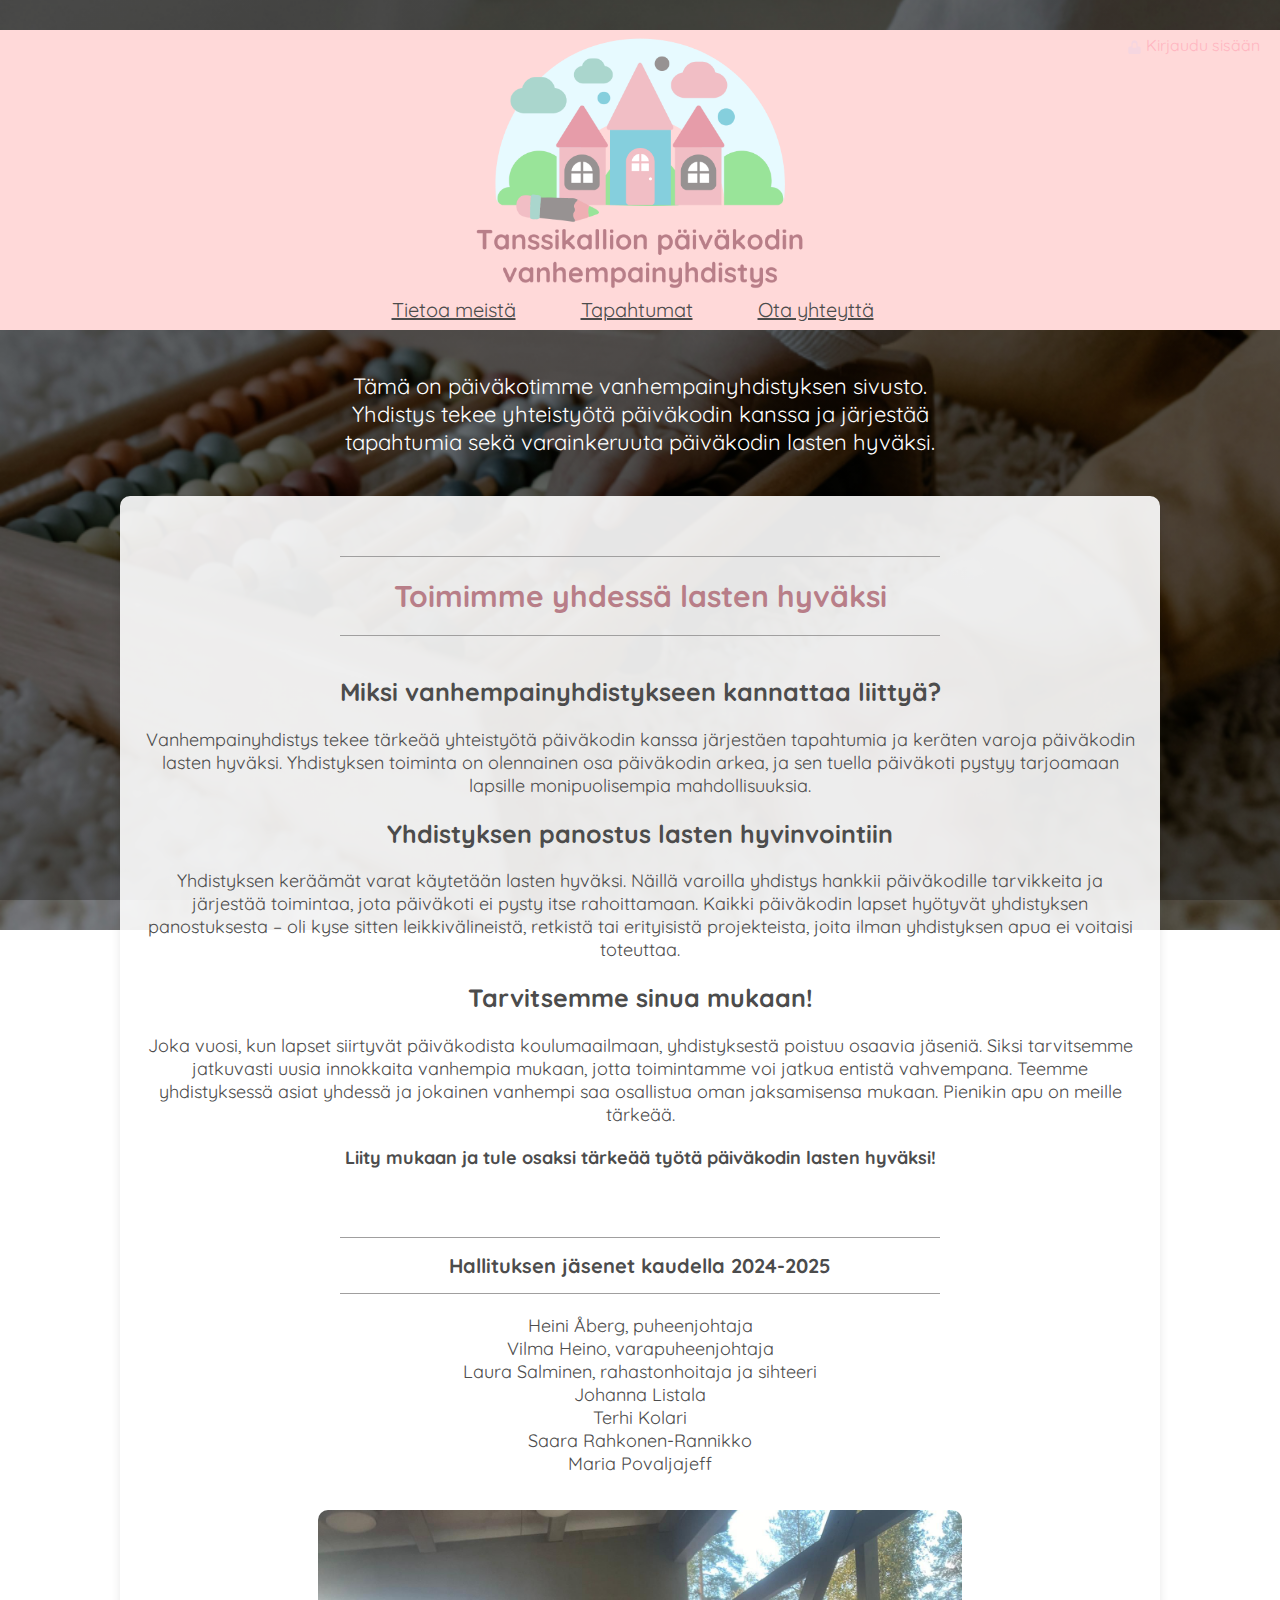
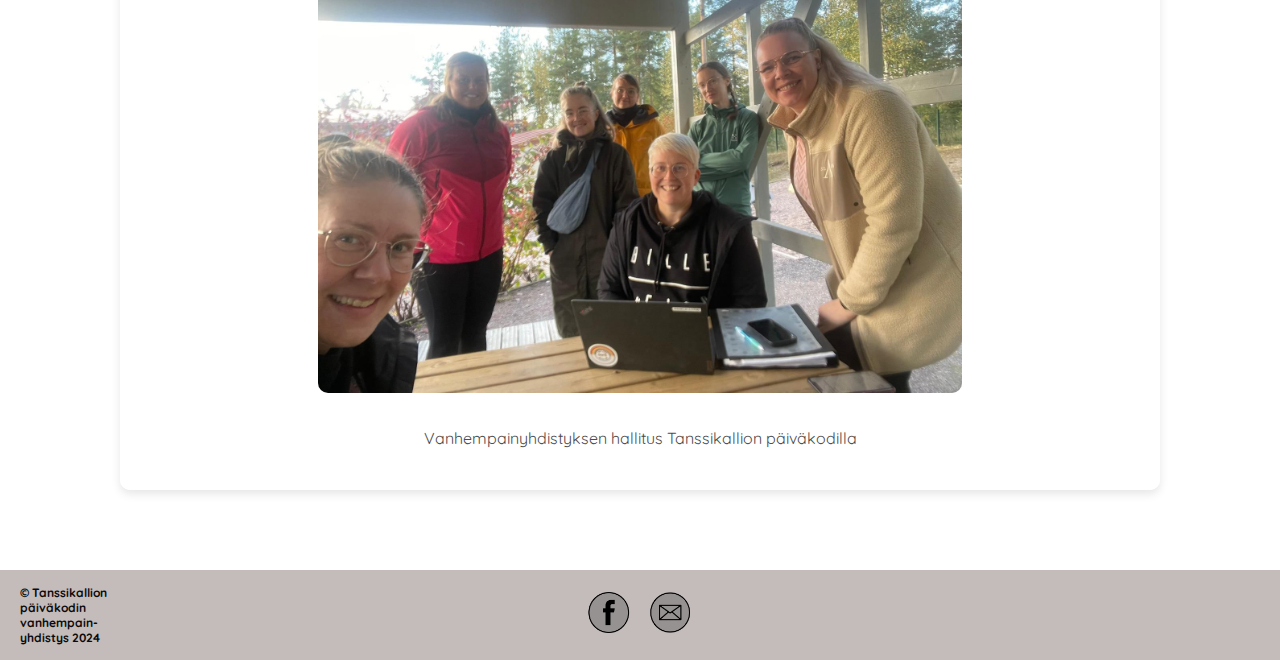
<file: index.html>
<!DOCTYPE html>
<html lang="fi">
<head>
<title>Tanssikallion päiväkodin vanhempainyhdistys - Etusivu</title>
<meta charset="UTF-8">
<meta name="viewport" content="width=device-width, initial-scale=1.0">
    <link rel="stylesheet" href="login-button.css">
    <link rel="stylesheet" href="Header.css">
    <link rel="stylesheet" href="hamburger-menu.css">
    <link rel="stylesheet" href="navigation.css">
    <link rel="stylesheet" href="index.css">
    <link rel="stylesheet" href="footer.css">
    <link href="https://fonts.googleapis.com/css2?family=Quicksand:wght@400;500;700&display=swap" rel="stylesheet">
</head>
<body>
    <header>
        <div class="header-container">
            <img src="Yhdistyksen_logo.png" alt="Logo" class="header-logo">

        <!-- Hampurilaisvalikon kuvake -->
        <div class="ham-menu">
            <span></span>
            <span></span>
            <span></span>
        </div>

                <nav class="navbar">
                <div class="nav-links">
                    <a href="index.html">Tietoa meistä</a>
                    <a href="Tapahtumat.html">Tapahtumat</a>
                    <a href="Yhteystiedot.html">Ota yhteyttä</a>
                </div>
            </nav>

            <div class="off-screen-menu"> <!-- Off-screen hampurilaisvalikko -->
                <span class="close-menu">X</span>
                <ul>
                    <li><a href="index.html">Tietoa meistä</a></li>
                    <li><a href="Tapahtumat.html">Tapahtumat</a></li>
                    <li><a href="Yhteystiedot.html">Yhteystiedot</a></li>
                    <li><a href="https://drive.google.com/drive/my-drive">Kirjaudu sisään</a></li>
                </ul>
            </div>
        </div>
    </header>
    <div class="login">
        <a href="https://drive.google.com/drive/my-drive" class="header__button">
            <span class="header__button-icon">
                <!-- Lukon SVG-kuvake tässä -->
                <svg xmlns="http://www.w3.org/2000/svg" width="24" height="24" viewBox="0 0 24 24">
                    <path d="M12 2C9.243 2 7 4.243 7 7v5H5c-1.654 0-3 1.346-3 3v6c0 1.654 1.346 3 3 3h14c1.654 0 3-1.346 3-3v-6c0-1.654-1.346-3-3-3h-2V7c0-2.757-2.243-5-5-5zm3 12h-6v-5c0-1.654 1.346-3 3-3s3 1.346 3 3v5z"/>
                </svg>
            </span>
            Kirjaudu sisään
        </a>
    </div>
    <script>
        const hamMenu = document.querySelector('.ham-menu');
        const offScreenMenu = document.querySelector('.off-screen-menu');
        const closeMenu = document.querySelector('.close-menu');

        // Hampurilaisvalikon avaaminen
        hamMenu.addEventListener('click', () => {
            hamMenu.classList.toggle('active');
            offScreenMenu.classList.toggle('active'); // Näytä/piilota valikko klikatessa
        });

        // Hampurilaisvalikon sulkeminen
        closeMenu.addEventListener('click', () => {
            offScreenMenu.classList.remove('active'); // Piilota valikko
            hamMenu.classList.remove('active'); // Palauta hampurilaiskuvake
        });
    </script>
 <main>
     <p>Tämä on päiväkotimme vanhempainyhdistyksen sivusto.<br>Yhdistys tekee yhteistyötä päiväkodin kanssa ja järjestää<br>tapahtumia sekä varainkeruuta päiväkodin lasten hyväksi.</p>
     <div class="content-box">
         <h1>Toimimme yhdessä lasten hyväksi</h1>
         <h2>Miksi vanhempainyhdistykseen kannattaa liittyä?</h2>
         <p>Vanhempainyhdistys tekee tärkeää yhteistyötä päiväkodin kanssa järjestäen tapahtumia ja keräten varoja päiväkodin lasten hyväksi. Yhdistyksen toiminta on olennainen osa päiväkodin arkea, ja sen tuella päiväkoti pystyy tarjoamaan lapsille monipuolisempia mahdollisuuksia.</p>
         <h2>Yhdistyksen panostus lasten hyvinvointiin</h2>
         <p>Yhdistyksen keräämät varat käytetään lasten hyväksi. Näillä varoilla yhdistys hankkii päiväkodille tarvikkeita ja järjestää toimintaa, jota päiväkoti ei pysty itse rahoittamaan. Kaikki päiväkodin lapset hyötyvät yhdistyksen panostuksesta – oli kyse sitten leikkivälineistä, retkistä tai erityisistä projekteista, joita ilman yhdistyksen apua ei voitaisi toteuttaa.</p>
         <h2>Tarvitsemme sinua mukaan!</h2>
         <p>Joka vuosi, kun lapset siirtyvät päiväkodista koulumaailmaan, yhdistyksestä poistuu osaavia jäseniä. Siksi tarvitsemme jatkuvasti uusia innokkaita vanhempia mukaan, jotta toimintamme voi jatkua entistä vahvempana. Teemme yhdistyksessä asiat yhdessä ja jokainen vanhempi saa osallistua oman jaksamisensa mukaan. Pienikin apu on meille tärkeää.</p>
         <p><strong>Liity mukaan ja tule osaksi tärkeää työtä päiväkodin lasten hyväksi!</strong></p><br>
         <h3>Hallituksen jäsenet kaudella 2024-2025</h3>
         <p>Heini Åberg, puheenjohtaja<br>
             Vilma Heino, varapuheenjohtaja<br>
             Laura Salminen, rahastonhoitaja ja sihteeri<br>
             Johanna Listala<br>
             Terhi Kolari<br>
             Saara Rahkonen-Rannikko<br>
             Maria Povaljajeff</p>
         <figure class="figure-container">
             <img src="Kuva_hallituksesta_2024.jpg" alt="Vanhempainyhdistyksen hallitus" class="content-image">
             <figcaption class="figure-caption">Vanhempainyhdistyksen hallitus Tanssikallion päiväkodilla</figcaption>
         </figure>
     </div>
 </main>
    <footer>
    <div class="footer-left">
        <p>© Tanssikallion<br>päiväkodin<br>vanhempain-<br>yhdistys 2024</p>
    </div>
    <div class="footer-center">
        <a href="https://www.facebook.com/groups/2321399954622910/" target="_blank">
            <img src="Facebook.png" alt="Facebook" class="social-icon">
        </a>
        <a href="mailto:pktanssis@gmail.com">
            <img src="Email.png" alt="Email" class="social-icon">
        </a>
    </div>
</footer>
</body>
</html>
</file>
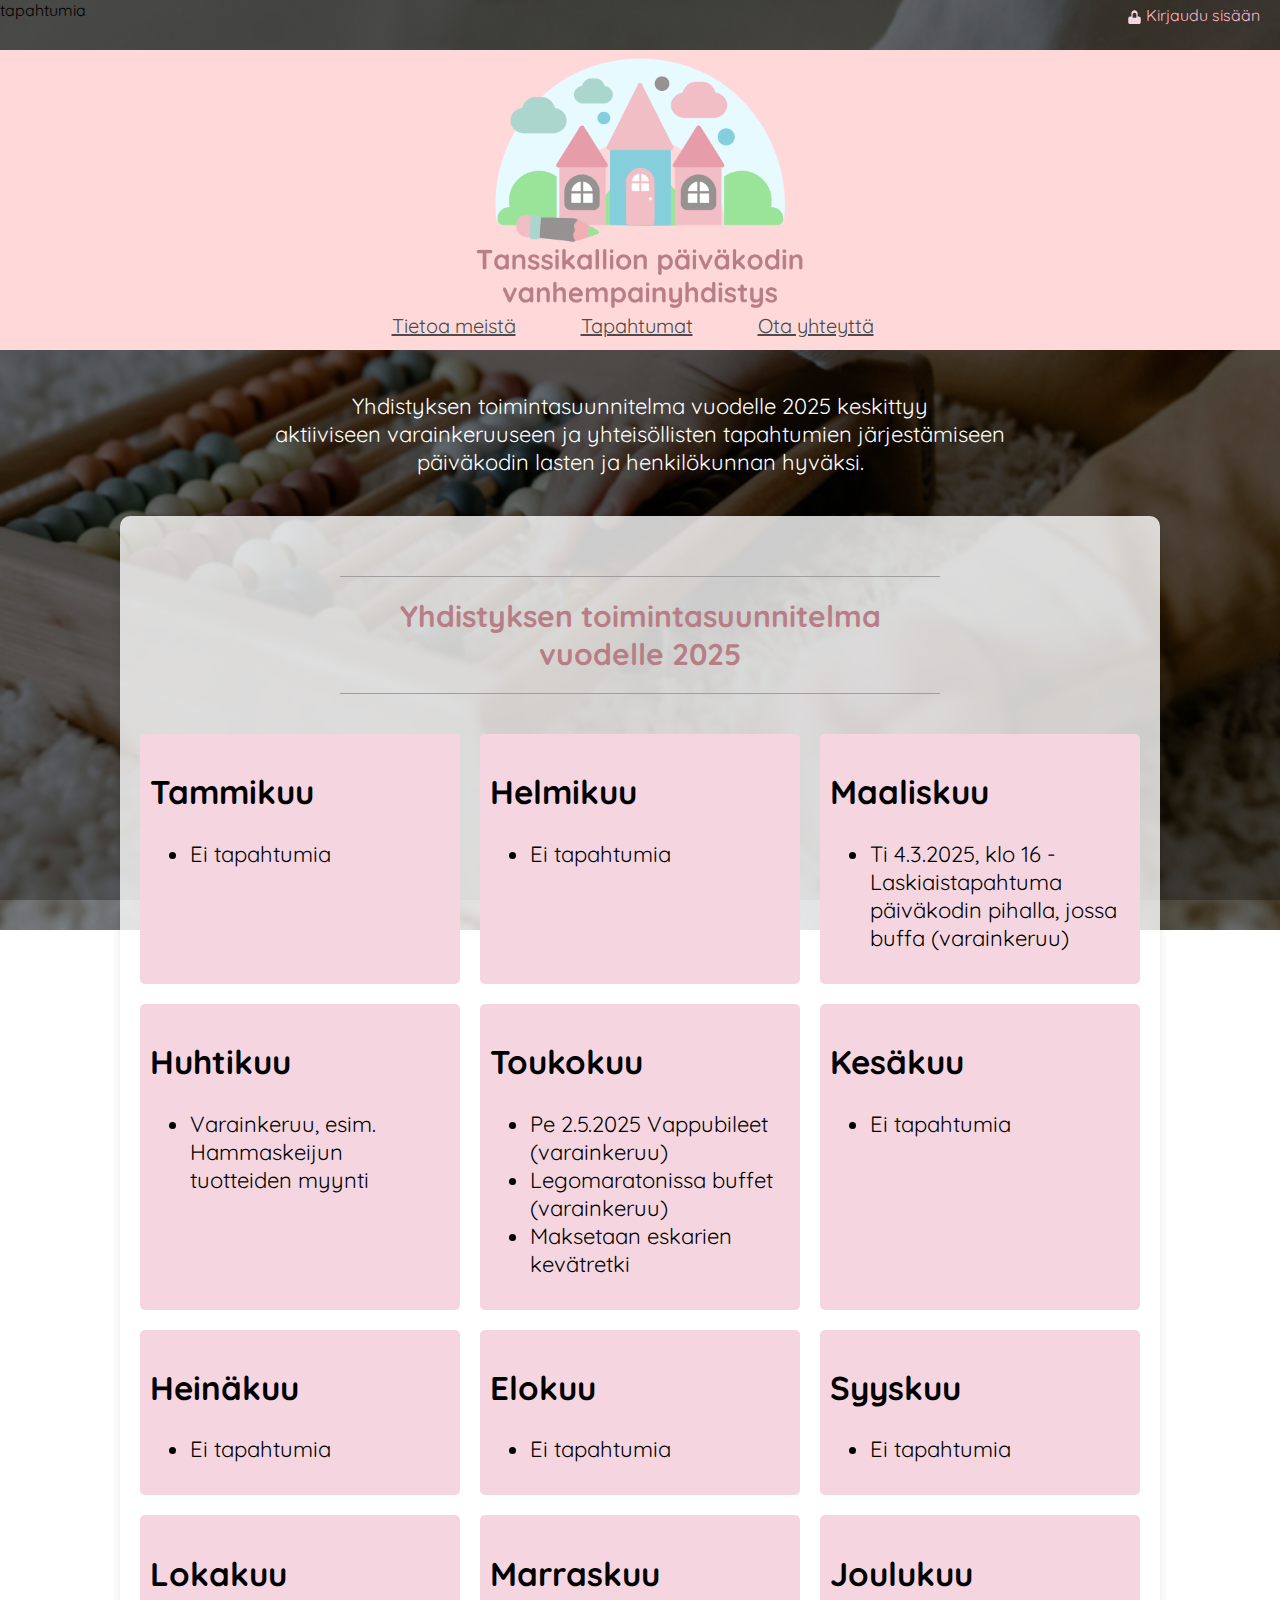
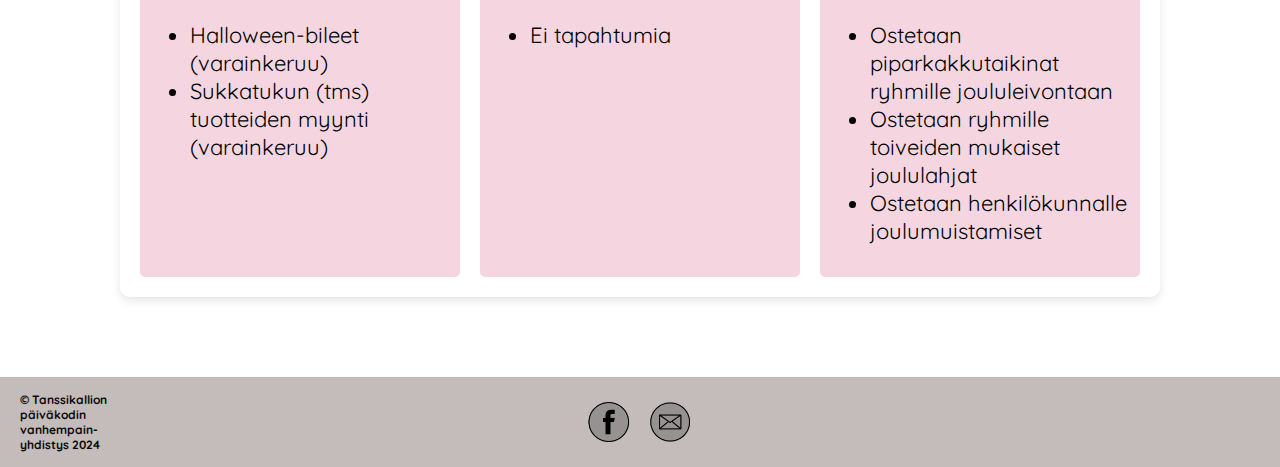
<file: Tapahtumat.html>
tapahtumia<!DOCTYPE html>
<html lang="fi">
<head>
<title>Tanssikallion päiväkodin vanhempainyhdistys - Tapahtumat</title>
<meta charset="UTF-8">
<meta name="viewport" content="width=device-width, initial-scale=1.0">
    <link rel="stylesheet" href="login-button.css">
    <link rel="stylesheet" href="Header.css">
    <link rel="stylesheet" href="hamburger-menu.css">
    <link rel="stylesheet" href="navigation.css">
    <link rel="stylesheet" href="Tapahtumat.css">
    <link rel="stylesheet" href="footer.css">
    <link href="https://fonts.googleapis.com/css2?family=Quicksand:wght@400;500;700&display=swap" rel="stylesheet">
</head>
<body>
    <header>
        <div class="header-container">
            <img src="Yhdistyksen_logo.png" alt="Logo" class="header-logo">

        <!-- Hampurilaisvalikon kuvake -->
        <div class="ham-menu">
            <span></span>
            <span></span>
            <span></span>
        </div>

                <nav class="navbar">
                <div class="nav-links">
                    <a href="index.html">Tietoa meistä</a>
                    <a href="Tapahtumat.html">Tapahtumat</a>
                    <a href="Yhteystiedot.html">Ota yhteyttä</a>
                </div>
            </nav>

            <div class="off-screen-menu"> <!-- Off-screen hampurilaisvalikko -->
                <span class="close-menu">X</span>
                <ul>
                    <li><a href="index.html">Tietoa meistä</a></li>
                    <li><a href="Tapahtumat.html">Tapahtumat</a></li>
                    <li><a href="Yhteystiedot.html">Ota yhteyttä</a></li>
                    <li><a href="https://drive.google.com/drive/my-drive">Kirjaudu sisään</a></li>
                </ul>
            </div>
        </div>
    </header>
    <div class="login">
        <a href="https://drive.google.com/drive/my-drive" class="header__button">
            <span class="header__button-icon">
                <!-- Lukon SVG-kuvake tässä -->
                <svg xmlns="http://www.w3.org/2000/svg" width="24" height="24" viewBox="0 0 24 24">
                    <path d="M12 2C9.243 2 7 4.243 7 7v5H5c-1.654 0-3 1.346-3 3v6c0 1.654 1.346 3 3 3h14c1.654 0 3-1.346 3-3v-6c0-1.654-1.346-3-3-3h-2V7c0-2.757-2.243-5-5-5zm3 12h-6v-5c0-1.654 1.346-3 3-3s3 1.346 3 3v5z"/>
                </svg>
            </span>
            Kirjaudu sisään
        </a>
    </div>    
    <script>
        const hamMenu = document.querySelector('.ham-menu');
        const offScreenMenu = document.querySelector('.off-screen-menu');
        const closeMenu = document.querySelector('.close-menu');

        // Hampurilaisvalikon avaaminen
        hamMenu.addEventListener('click', () => {
            hamMenu.classList.toggle('active');
            offScreenMenu.classList.toggle('active'); // Näytä/piilota valikko klikatessa
        });

        // Hampurilaisvalikon sulkeminen
        closeMenu.addEventListener('click', () => {
            offScreenMenu.classList.remove('active'); // Piilota valikko
            hamMenu.classList.remove('active'); // Palauta hampurilaiskuvake
        });
    </script>
    
    <main>
        <p>Yhdistyksen toimintasuunnitelma vuodelle 2025 keskittyy<br>aktiiviseen varainkeruuseen ja yhteisöllisten tapahtumien järjestämiseen<br>päiväkodin lasten ja henkilökunnan hyväksi. </p>
        
    <div class="content-box">
    <h1>Yhdistyksen toimintasuunnitelma vuodelle 2025</h1>
<div class="month-plan">
            <div class="month">
                <h2>Tammikuu</h2>
                <ul>
                    <li>Ei tapahtumia</li>
                </ul>
            </div>

            <div class="month">
                <h2>Helmikuu</h2>
                <ul>
                    <li>Ei tapahtumia</li>
                </ul>
            </div>

            <div class="month">
                <h2>Maaliskuu</h2>
                <ul>
                    <li>Ti 4.3.2025, klo 16 - Laskiaistapahtuma päiväkodin pihalla, jossa buffa (varainkeruu)</li>
                </ul>
            </div>

            <div class="month">
                <h2>Huhtikuu</h2>
                <ul>
                    <li>Varainkeruu, esim. Hammaskeijun tuotteiden myynti</li>
                </ul>
            </div>

        <div class="month">
                <h2>Toukokuu</h2>
                <ul>
                    <li>Pe 2.5.2025 Vappubileet (varainkeruu)</li>
                    <li>Legomaratonissa buffet (varainkeruu)</li>
                    <li>Maksetaan eskarien kevätretki</li>
                </ul>
            </div>

            <div class="month">
                <h2>Kesäkuu</h2>
                <ul>
                    <li>Ei tapahtumia</li>
                </ul>
            </div>

            <div class="month">
                <h2>Heinäkuu</h2>
                <ul>
                    <li>Ei tapahtumia</li>
                </ul>
            </div>

            <div class="month">
                <h2>Elokuu</h2>
                <ul>
                    <li>Ei tapahtumia</li>
                </ul>
            </div>

            <div class="month">
                <h2>Syyskuu</h2>
                <ul>
                    <li>Ei tapahtumia</li>
                </ul>
            </div>

            <div class="month">
                <h2>Lokakuu</h2>
                <ul>
                    <li>Halloween-bileet (varainkeruu)</li>
                    <li>Sukkatukun (tms) tuotteiden myynti (varainkeruu)</li>
                </ul>
            </div>

            <div class="month">
                <h2>Marraskuu</h2>
                <ul>
                    <li>Ei tapahtumia</li>
                </ul>
            </div>

            <div class="month">
                <h2>Joulukuu</h2>
                <ul>
                    <li>Ostetaan piparkakkutaikinat ryhmille joululeivontaan</li>
                    <li>Ostetaan ryhmille toiveiden mukaiset joululahjat</li>
                    <li>Ostetaan henkilökunnalle joulumuistamiset</li>
                </ul>
            </div>
        </div>
    </div>
</main>
<footer>
    <div class="footer-left">
        <p>© Tanssikallion<br>päiväkodin<br>vanhempain-<br>yhdistys 2024</p>
    </div>
    <div class="footer-center">
        <a href="https://www.facebook.com/groups/2321399954622910/" target="_blank">
            <img src="Facebook.png" alt="Facebook" class="social-icon">
        </a>
        <a href="mailto:pktanssis@gmail.com">
            <img src="Email.png" alt="Email" class="social-icon">
        </a>
    </div>
</footer>
</body>
</html>
</file>
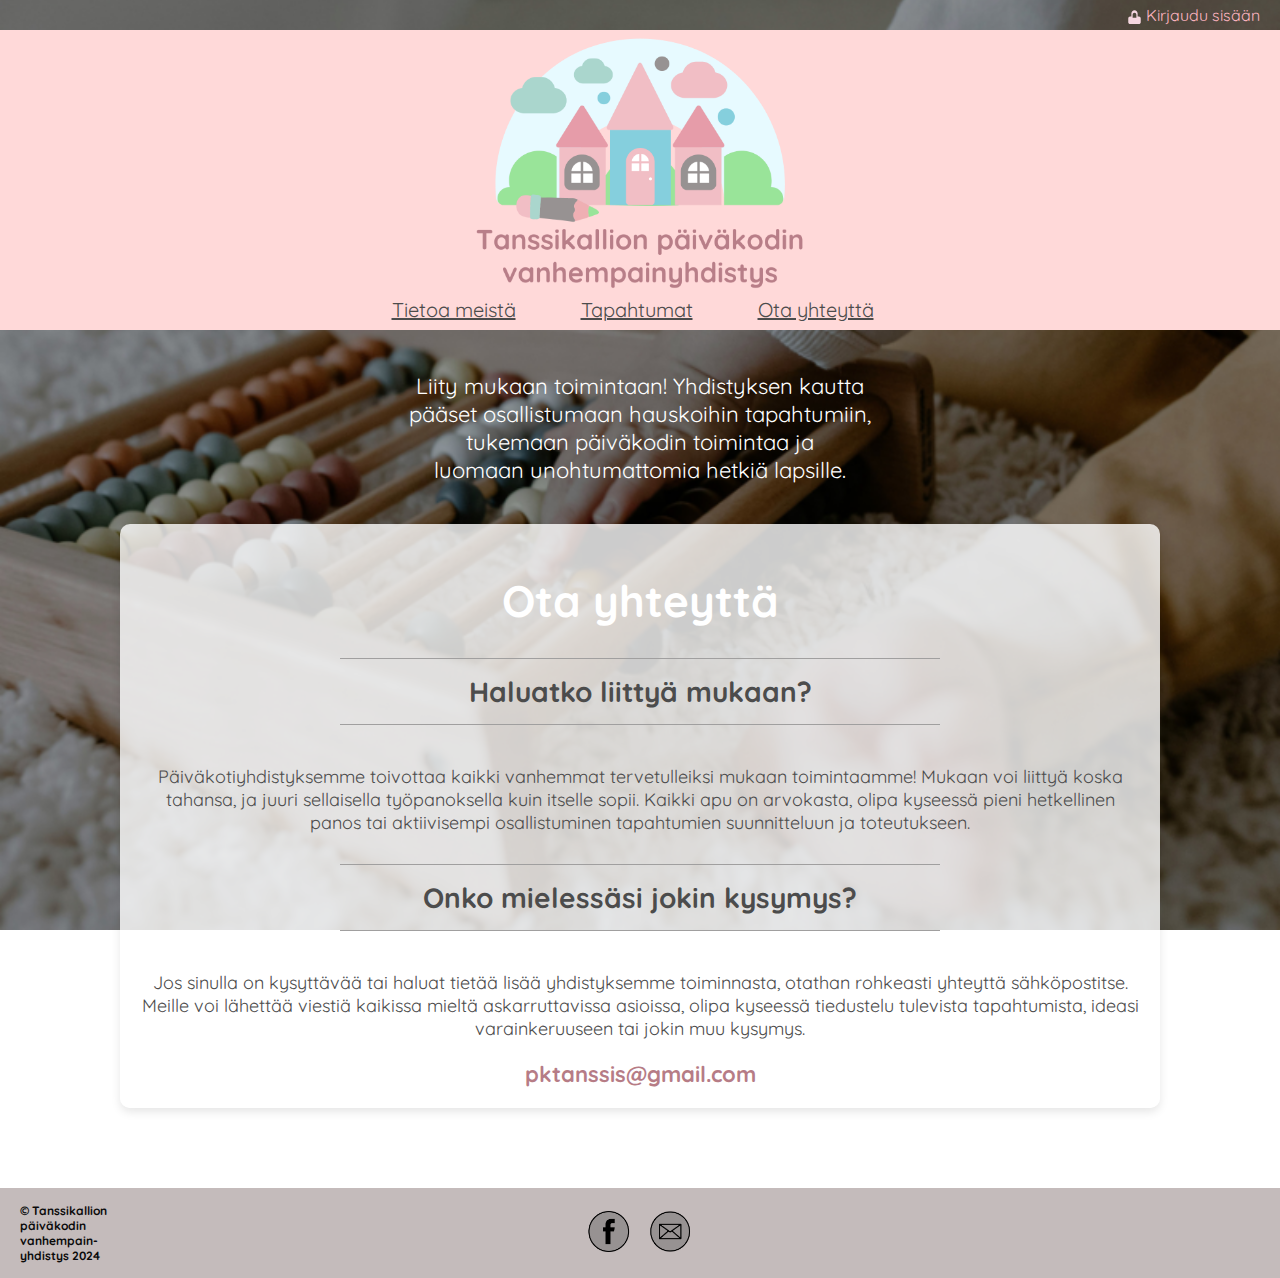
<file: Yhteystiedot.html>
<!DOCTYPE html>
<html lang="fi">
<head>
<title>Tanssikallion päiväkodin vanhempainyhdistys - Ota yhteyttä</title>
<meta charset="UTF-8">
<meta name="viewport" content="width=device-width, initial-scale=1.0">
    <link rel="stylesheet" href="login-button.css">
    <link rel="stylesheet" href="Header.css">
    <link rel="stylesheet" href="hamburger-menu.css">
    <link rel="stylesheet" href="navigation.css">
    <link rel="stylesheet" href="Yhteystiedot.css">
    <link rel="stylesheet" href="footer.css">
    <link href="https://fonts.googleapis.com/css2?family=Quicksand:wght@400;500;700&display=swap" rel="stylesheet">
</head>
<body>
    <header>
        <div class="header-container">
            <img src="Yhdistyksen_logo.png" alt="Logo" class="header-logo">

        <!-- Hampurilaisvalikon kuvake -->
        <div class="ham-menu">
            <span></span>
            <span></span>
            <span></span>
        </div>

                <nav class="navbar">
                <div class="nav-links">
                    <a href="index.html">Tietoa meistä</a>
                    <a href="Tapahtumat.html">Tapahtumat</a>
                    <a href="Yhteystiedot.html">Ota yhteyttä</a>
                </div>
            </nav>

            <div class="off-screen-menu"> <!-- Off-screen hampurilaisvalikko -->
                <span class="close-menu">X</span>
                <ul>
                    <li><a href="index.html">Tietoa meistä</a></li>
                    <li><a href="Tapahtumat.html">Tapahtumat</a></li>
                    <li><a href="Yhteystiedot.html">Ota yhteyttä</a></li>
                    <li><a href="https://drive.google.com/drive/my-drive">Kirjaudu sisään</a></li>
                </ul>
            </div>
        </div>
    </header>
    <div class="login">
        <a href="https://drive.google.com/drive/my-drive" class="header__button">
            <span class="header__button-icon">
                <!-- Lukon SVG-kuvake tässä -->
                <svg xmlns="http://www.w3.org/2000/svg" width="24" height="24" viewBox="0 0 24 24">
                    <path d="M12 2C9.243 2 7 4.243 7 7v5H5c-1.654 0-3 1.346-3 3v6c0 1.654 1.346 3 3 3h14c1.654 0 3-1.346 3-3v-6c0-1.654-1.346-3-3-3h-2V7c0-2.757-2.243-5-5-5zm3 12h-6v-5c0-1.654 1.346-3 3-3s3 1.346 3 3v5z"/>
                </svg>
            </span>
            Kirjaudu sisään
        </a>
    </div> 
    <script>
        const hamMenu = document.querySelector('.ham-menu');
        const offScreenMenu = document.querySelector('.off-screen-menu');
        const closeMenu = document.querySelector('.close-menu');

        // Hampurilaisvalikon avaaminen
        hamMenu.addEventListener('click', () => {
            hamMenu.classList.toggle('active');
            offScreenMenu.classList.toggle('active'); // Näytä/piilota valikko klikatessa
        });

        // Hampurilaisvalikon sulkeminen
        closeMenu.addEventListener('click', () => {
            offScreenMenu.classList.remove('active'); // Piilota valikko
            hamMenu.classList.remove('active'); // Palauta hampurilaiskuvake
        });
    </script>
    <main>
        <p>Liity mukaan toimintaan! Yhdistyksen kautta<br>pääset osallistumaan hauskoihin tapahtumiin,<br>tukemaan päiväkodin toimintaa ja<br>luomaan unohtumattomia hetkiä lapsille.</p>
    <div class="content-box">
        <h1>Ota yhteyttä</h1>
            <h2>Haluatko liittyä mukaan?</h2>
            <p>Päiväkotiyhdistyksemme toivottaa kaikki vanhemmat tervetulleiksi mukaan toimintaamme! Mukaan voi liittyä koska tahansa, ja juuri sellaisella työpanoksella kuin itselle sopii. Kaikki apu on arvokasta, olipa kyseessä pieni hetkellinen panos tai aktiivisempi osallistuminen tapahtumien suunnitteluun ja toteutukseen.</p>
            <h2>Onko mielessäsi jokin kysymys?</h2>
            <p>Jos sinulla on kysyttävää tai haluat tietää lisää yhdistyksemme toiminnasta, otathan rohkeasti yhteyttä sähköpostitse. Meille voi lähettää viestiä kaikissa mieltä askarruttavissa asioissa, olipa kyseessä tiedustelu tulevista tapahtumista, ideasi varainkeruuseen tai jokin muu kysymys.</p>
            <a href="mailto:info@esimerkki.fi" style="color: #b67c86; font-weight: bold;">pktanssis@gmail.com</a>
        </div>
</main>
<footer>
    <div class="footer-left">
        <p>© Tanssikallion<br>päiväkodin<br>vanhempain-<br>yhdistys 2024</p>
    </div>
    <div class="footer-center">
        <a href="https://www.facebook.com/groups/2321399954622910/" target="_blank">
            <img src="Facebook.png" alt="Facebook" class="social-icon">
        </a>
        <a href="mailto:pktanssis@gmail.com">
            <img src="Email.png" alt="Email" class="social-icon">
        </a>
    </div>
</footer>
</body>
</html>
</file>
<file: login-button.css>
/* Kirjaudu sisään -painikkeen ulkoasu isommilla näytöillä */
.login {
    position: absolute;
    top: 5px; /* Sijoittaa painikkeen yläreunaan */
    right: 20px; /* Sijoittaa painikkeen oikeaan reunaan */
    z-index: 200; /* Pidä painike muiden elementtien päällä */
    display: flex; /* Varmistaa, että painike ja SVG ovat samalla rivillä */
    align-items: center; /* Keskitetään pystysuunnassa */
    gap: 10px; /* Lisää tilaa tekstin ja kuvakkeen väliin */
}

/* Kirjaudu sisään -painikkeen SVG-kuvake */
.header__button-icon svg {
    width: 15px; /* Lukon kuvakkeen leveys */
    height: 15px; /* Lukon kuvakkeen korkeus */
    vertical-align: middle; /* Kuvake tekstin keskellä */
    fill: #f5d6e0; /* Kuvakkeen väri */
}

/* Kirjaudu sisään -painikkeen teksti */
.header__button a {
    text-decoration: none; /* Poistaa linkin alleviivauksen */
    color: #b67c86; /* Määrittää tekstin värin */
    font-size: 16px; /* Määrittää tekstin koon */
}

/* Pienemmillä näytöillä piilotetaan Kirjaudu sisään -painike */
@media (max-width: 768px) {
    .login {
        display: none; /* Piilota painike pienillä näytöillä */
    }
}

    /* Näytetään Kirjaudu sisään -painike hampurilaisvalikossa, kun valikko on aktiivinen */
    .off-screen-menu.active .login {
        display: block; /* Näytetään Kirjaudu sisään -painike, kun valikko on aktiivinen */
        margin-top: 20px;
    }
</file>
<file: Header.css>
/* Header-tyylit */
 
header {
    position: relative;
    background-color: #FFD9D9; /* Vaaleanpunainen header */
    padding: 7px;
    width: 100%;
    border-radius: 0px;
    text-align: center;
    box-sizing: border-box;
    margin-top: 30px;
    height: 300px; /* Lisää manuaalisesti korkeus tarkistaaksesi */
}
 
.header-container {
    flex-direction: column; /* Asetetaan otsikko ja navigointi pystysuunnassa */
    justify-content: space-between; /* Asettaa tilaa linkkien ja Kirjaudu sisään -painikkeen välille */
    align-items: center; /* Keskittää pystysuunnassa sisällön */
}
 
.header-logo {
    width: 490px; /* Logon leveys*/
    height: auto; /* Logon korkeus suhteessa leveyteen */
    max-width: 100%
}
 
h3 {
    text-align: center; /* Keskittää kaikki h3-otsikot */
}
 
/* Päiväkodin logo */
.header-image {
    width: 90%; /* Skaalaa kuvan leveyS */
    height: auto; /* Kuva skaalautuu suhteessa leveyteen */
    max-height: 100%; /* Varmistaa, ettei kuva veny liian korkeaksi */
    object-fit: cover; /* Varmistaa, että kuva täyttää tilan ja skaalautuu oikein */
    max-width: 100%
}
</file>
<file: hamburger-menu.css>
/* Hampurilaisvalikon ulkoasu ja toiminta pienillä näytöillä */
@media (max-width: 768px) {
    .off-screen-menu {
        display: none; /* Piilotetaan hampurilaisvalikon sisältö oletuksena pienillä näytöillä */
        background-color: white;
        width: 80%;
        height: auto;
        max-width: 300px;
        position: absolute;
        top: 0px;
        right: -450px;
        flex-direction: column;
        justify-content: center;
        align-items: center;
        text-align: center;
        font-size: 3rem;
        transition: .3s ease;
        font-size: 1.5rem; /* Muokkaa tätä kokoa haluamaksesi */
        padding-bottom: 50px; /* Lisätään tilaa valikon sisällön loppuun */
        padding-top: 51px;
        z-index: 1000;
    }

    /* Kun hampurilaisvalikko on aktiivinen, sisältö tulee näkyviin */
    .off-screen-menu.active {
        right: 0;
        display: flex; /* Näytetään hampurilaisvalikon sisältö, kun valikko on aktiivinen */
    }

    /* Poistetaan list-style pallot */
    .off-screen-menu ul {
    list-style-type: none; /* Poistaa list-tyylin merkit (kuten pallot) */
    padding-left: 0; /* Poistaa mahdolliset ylimääräiset sisennykset */
    margin: 0; /* Poistaa ylimääräiset marginaalit */
}

    /* Lisätään vaaleanharmaat viivat hampurilaisvalikon tekstien alle ja päälle */
    .off-screen-menu a {
        display: block; /* Varmistetaan, että linkit näkyvät lohkoina */
        padding: 15px 0; /* Tilaa linkkien ympärille */
        padding-left: 20px; /* Sisennetään tekstiä vasemmalle */
        border-bottom: 1px solid #d3d3d3; /* Vaaleanharmaa viiva linkin alapuolelle */
        color: #333; /* Voit muokata tekstin väriä tarpeen mukaan */
        text-decoration: none; /* Poistetaan alleviivaus */
        text-align: left; /* Keskitetään teksti */
    }

.off-screen-menu a:first-child {
    border-top: 1px solid #d3d3d3; /* Vaaleanharmaa viiva ensimmäisen linkin yläpuolelle */
}

    /* Hampurilaisvalikon kuvake (kolme viivaa) */
    .ham-menu {
        display: block; /* Näytetään hampurilaisvalikon kuvake pienillä näytöillä */
        cursor: pointer;
        width: 30px;
        height: 30px;
        position: absolute; /* Sijoitetaan suhteessa sisältöön */
        top: 260px; /* Voit säätää tämän arvoa, jos haluat siirtää valikkoa ylös tai alas */
        left: 50%; /* Keskitetään vaakasuunnassa */
        transform: translateX(-50%); /* Keskitetään vaakasuunnassa */
        z-index: 100; /* Pidetään hampurilaisvalikko muiden elementtien päällä */
    }

    .ham-menu span {
        display: block;
        width: 100%;
        height: 4px;
        background-color: #333;
        margin: 6px 0;
        transition: 0.4s;
    }

    .ham-menu.active {
        display: none; /* Piilota hampurilaisvalikon kuvake kun valikko on aktiivinen */
    }

    .ham-menu.active span:nth-child(1) {
        transform: rotate(45deg);
    }

    .ham-menu.active span:nth-child(2) {
        opacity: 0;
    }

    .ham-menu.active span:nth-child(3) {
        transform: rotate(-45deg);
    }

    .nav-links {
        display: none;
        justify-content: center; /* Keskittää navigointilinkit vaakasuunnassa */
        align-items: center; /* Keskittää navigointilinkit pystysuunnassa */
        text-align: center;
        margin-top: 10px; /* Voit säätää tarvittaessa */
        gap: 20px; /* Lisää tilaa linkkien väliin, voit säätää tätä arvoa */
    }
}

/* Hampurilaisvalikon ulkonäkö suurilla näytöillä */
@media (min-width: 769px) {
    .off-screen-menu {
        display: none; /* Piilotetaan hampurilaisvalikon sisältö isommilla näytöillä */
    }

    .ham-menu {
        display: none; /* Piilotetaan hampurilaisvalikon kuvake isommilla näytöillä */
    }

    .nav-links {
        display: flex; /* Näytetään tavallinen navigointi isommilla näytöillä */
    }
}

/* Sulkemiskuvake hampurilaisvalikolle */
.close-menu {
    position: absolute;
    display: block; /* Näytetään sulkumerkki kun valikko on auki */ 
    top: 20px;  /* Sijoittaa X-kuvakkeen yläreunaan */
    right: 20px;  /* Sijoittaa X-kuvakkeen oikeaan laitaan */
    font-size: 2rem;  /* Muokkaa X:n kokoa haluamaksesi */
    cursor: pointer;
    z-index: 101;  /* Varmistaa, että X-kuvake näkyy muiden elementtien päällä */
}

/* Kun valikko on aktiivinen, piilota hampurilaisvalikon viivat */
.ham-menu.active {
    display: none; /* Piilota hampurilaisvalikon kuvake */
}

.off-screen-menu .login {
    display: none; /* Piilotetaan painike hampurilaisvalikosta isommilla näytöillä */
    max-width: 100%;
}
</file>
<file: navigation.css>
.nav-links {
    text-align: center;
    display: flex; /* Isolla näytöllä navigointilinkit näkyvät vierekkäin */
    max-width: 100%;
    margin-top: -10px;
}

.nav-links a {
    display: inline-block; /* Asettaa linkit vierekkäin */
    text-decoration: underline; /* Alleviivaa linkit */
    color: #4C4C4C; /* Linkkien väri */
    font-size: 20px; /* Fontin koko */
    padding: 5px 15px; /* Lisää tilaa linkkien ympärille */
    margin-right: 15px; /* Lisää tilaa linkkien väliin */
}

/* Tavallinen navigointi näytetään vain isommilla näytöillä */
@media (min-width: 769px) {
    .nav-links {
        display: flex; /* Näytetään tavallinen navigointi isommilla näytöillä */
        justify-content: center; /* Keskitetään vaakasuunnassa */
        align-items: center; /* Keskitetään pystysuunnassa */
        gap: 20px; /* Lisää väliä linkkien väliin */
    }
}

/* Piilotetaan tavallinen navigointi pienillä näytöillä */
@media (max-width: 768px) {
    .nav-links {
        display: none; /* Piilotetaan navigointi pienillä näytöillä */
    }
}
</file>
<file: index.css>
/* Sivun yleiset asetukset */
body {
    margin : 0;
    padding : 0;
    width : 100%;
    height : 100%;
    font-family : 'Quicksand', sans-serif;
    background-image : linear-gradient(rgb(0, 0, 0, 0.3), rgb(0, 0, 0, 0.3)), url("lapsi_ja_helmitaulu.png");
    background-size : cover;
    background-position : center;
    background-repeat : no-repeat;
    background-attachment : fixed;
    overflow-x : hidden;
    position : relative;
    }

    /* Otsikot yleisesti*/
    h1, h2, h3 {
    font-weight : 700;
    }

    /* Toimimme yhdessä lasten hyväksi -otsikon muotoilu */
    .content-box h1 {
    font-size : 30px;
    color : #b87e88;
    margin-bottom : 40px;
    margin-top : 40px;
    padding-top : 20px;
    text-align : center;
    border-top : 1px solid #a09f9f;
    border-bottom : 1px solid #a09f9f;
    width : 60%;
    margin-left : auto;
    margin-right : auto;
    padding-bottom : 20px;
    }

    h2 {
    font-size : 25px;
    text-align : center;
    }

    h3 {
    text-align : center;
    font-size : 20px;
    border-top : 1px solid #a09f9f;
    border-bottom : 1px solid #a09f9f;
    width : 60%;
    margin-left : auto;
    margin-right : auto;
    padding-bottom : 15px;
    padding-top : 15px;
    }

    /* Leipäteksti */
    .content-box p {
    font-size : 18px;
    margin-bottom : 20px;
    color : #4C4C4C;
    text-align : center;
    }

    /* Teksti: Tämä on päiväkotimme vanhempainyhdistyksen sivusto. */
    main {
    padding : 20px;
    text-align : center;
    flex-grow : 1;
    font-size : 22px;
    color : #FFFFFF;
    margin-bottom : 20px;
    }

    /* Valkoinen läpinäkyvä laatikko */
    .content-box {
    background-color : rgb(255, 255, 255, 0.9);
    padding : 20px;
    margin : 40px auto;
    max-width : 1000px;
    border-radius : 10px;
    box-shadow : 0 4px 10px rgb(0, 0, 0, 0.1);
    text-align : left;
    color : #4C4C4C;
    }

    /* Hallituksen kuva */
    .content-image {
    width : 70%;
    height : auto;
    margin : 35px auto;
    display : block;
    border-radius : 10px;
    }

    /* Kuvatekstin muotoilu */
    figcaption {
    font-size : 16px;
    text-align : center;
    color : #4C4C4C;
    }
</file>
<file: footer.css>
footer {
    display: flex;
    justify-content: center; /* Keskittää sisällön vaakasuunnassa */
    align-items: center; /* Keskittää sisällön pystysuunnassa */
    padding: 10px 20px;
    background-color: #c4bbbb; /* Footerin taustaväri */
    width: 100%;
    box-sizing: border-box;
    position: relative;
    height: 90px; /* Asetetaan kiinteä korkeus footerille */
}
 
/* Yhdistyksen nimi vasemmalla */
.footer-left {
    position: absolute;
    left: 20px;
    top: 50%; /* Sijoitetaan keskelle */
    transform: translateY(-50%); /* Tasataan vertikaalisesti */
    color: #0a0a0a; /* Nimen väri */
    font-size: 12px; /* Fonttikoko */
    font-weight: bold; /* Lihavoi tekstin */
}
 
.footer-center {
    display: flex;
    justify-content: center;
    gap: 10px; /* Kuvakkeiden välinen tila */
}
 
.social-icon {
    width: 50px; /* Kuvan leveys */
    height: auto; /* Automaattinen korkeus suhteessa leveyteen */
    margin: 0; /* Poistaa marginaalin */
    padding: 0; /* Poistaa paddingin */
}
 
a {
    color: #FFB6C1; /* Vaalea pinkki linkkien väri */
    text-decoration: none;
}
</file>
<file: Tapahtumat.css>
/* Sivun yleiset asetukset */
body {
    margin: 0;
    padding: 0;
    font-family: 'Quicksand', sans-serif;
    background-image: linear-gradient(rgba(0, 0, 0, 0.3), rgba(0, 0, 0, 0.3)), url('lapsi_ja_helmitaulu.png'); /* Määritä taustakuva */
    background-size: cover; /* Skaalaa taustakuva peittämään koko tausta */
    background-position: center; /* Keskittää taustakuvan */
    background-repeat: no-repeat; /* Ei toista taustakuvaa */
    background-attachment: fixed; /* Taustakuva pysyy paikallaan, vaikka sivua vieritetään */
    overflow-x: hidden; /* Estää vaakasuoran vierityspalkin */
}

/* Teksti: Tämä on päiväkotimme vanhempainyhdistyksen sivusto. */
main { 
    padding: 20px; 
    text-align: center;
    flex-grow: 1;
    font-size: 22px; /* Suurentaa tekstin kokoa */
    color: #FFFFFF; /* Tekstin väri */
    margin-bottom: 20px; /* Lisää tilaa tekstin ja laatikon väliin */
}

/* Yhdistyksen toimintasuunnitelma
vuodelle 2025 -otsikon muotoilu */
.content-box h1 {
    font-size: 30px; /* Otsikoiden koko */
    font-weight: 700; /* Vahvennetaan otsikot */
    color: #b87e88; /* Tekstin väri */
    margin-bottom: 40px; /* Lisää tilaa otsikon ja tekstin väliin */
    margin-top: 40px; /* Lisää tilaa otsikon yläpuolelle */
    padding-top: 20px; /* Lisää tilaa otsikon ja yläviivan väliin */
    text-align: center; /* Keskittää kaiken tekstin laatikossa */
    border-top: 1px solid #a09f9f; /* Kevyt vaaleanharmaa viiva otsikon yläpuolelle */
    border-bottom: 1px solid #a09f9f; /* Kevyt vaaleanharmaa viiva otsikon alapuolelle */
    width: 60%; /* Viivan leveys 60% laatikosta */
    margin-left: auto; /* Keskittää viivan */
    margin-right: auto; /* Keskittää viivan */
    padding-bottom: 20px; /* Lisää tilaa viivan ja seuraavan sisällön väliin */
}

/* Kalenteri Tapahtumat-sivulla */
table {
    width: 100%;
    border-collapse: collapse;
    table-layout: fixed;
}

/* Valkoinen läpinäkyvä laatikko */
.content-box {
    background-color: rgba(255, 255, 255, 0.8);
    padding: 20px;
    margin: 40px auto;
    max-width: 1000px;
    border-radius: 10px;
    box-shadow: 0px 4px 10px rgba(0, 0, 0, 0.1);
    text-align: left;
    color: black;
    position: relative; /* Tämä tarvitaan, jotta absolutepositionoidut elementit asettuvat tähän laatikkoon */
}

/* Kalenterin leipätekstin muotoilu */
th, td {
    border: 1px solid #5f5f5f;
    padding: 15px;
    text-align: left;
    word-wrap: break-word;
    font-size: 17px;
    color: #4C4C4C;
}

/* Kuukausien nimet kalenterissa ja tausta */
th {
    background-color: #f5d6e0;
    font-size: 18px;
    color: #4C4C4C;
}

/* Kalenterin leipätekstin keskittäminen ylös */
td {
    height: 150px;
    vertical-align: top;
}

.month-plan {
    display: flex;
    flex-wrap: wrap;
    gap: 20px;
}

.month {
    flex: 1 1 30%;
    background-color: #f5d6e0;
    padding: 10px;
    border-radius: 5px;
}

@media (max-width: 768px) {
    .month {
        flex: 1 1 100%; /* Jokainen kuukausi täyttää koko rivin leveydeltä */
    }
}
</file>
<file: Yhteystiedot.css>
/* Sivun yleiset asetukset */
body {
    margin: 0;
    padding: 0;
    font-family: 'Quicksand', sans-serif;
    background-image: url('lapsi_ja_helmitaulu.png'); /* Määritä taustakuva */
    background-size: cover; /* Skaalaa taustakuva peittämään koko tausta */
    background-position: center; /* Keskittää taustakuvan */
    background-repeat: no-repeat; /* Ei toista taustakuvaa */
    background-attachment: fixed; /* Taustakuva pysyy paikallaan, vaikka sivua vieritetään */
    overflow-x: hidden; /* Estää vaakasuoran vierityspalkin */
}

/* Otsikot yleisesti*/
h1, h2, h3, h4, h5, h6 {
    font-weight: 700; /* Vahvennetaan otsikot */
}

/* Teksti: Liity mukaan toimintaan! */
main { 
    padding: 20px; 
    text-align: center;
    flex-grow: 1;
    font-size: 22px; /* Suurentaa tekstin kokoa */
    color: #FFFFFF; /* Tekstin väri */
    margin-bottom: 20px; /* Lisää tilaa tekstin ja laatikon väliin */
}

/* Ota yhteyttä -otsikon muotoilu */
.content-box h2 {
    font-size: 28px; /* Otsikoiden koko */
    color: #4C4C4C; /* Tekstin väri */
    margin-bottom: 40px; /* Lisää tilaa otsikon ja tekstin väliin */
    margin-top: 30px; /* Lisää tilaa otsikon yläpuolelle */
    padding-top: 15px; /* Lisää tilaa otsikon ja yläviivan väliin */
    text-align: center; /* Keskittää kaiken tekstin laatikossa */
    border-top: 1px solid #a09f9f; /* Kevyt vaaleanharmaa viiva otsikon yläpuolelle */
    border-bottom: 1px solid #a09f9f; /* Kevyt vaaleanharmaa viiva otsikon alapuolelle */
    width: 60%; /* Viivan leveys 60% laatikosta */
    margin-left: auto; /* Keskittää viivan */
    margin-right: auto; /* Keskittää viivan */
    padding-bottom: 15px; /* Lisää tilaa viivan ja seuraavan sisällön väliin */
}

/* Valkoinen läpinäkyvä laatikko */
.content-box {
    background-color: rgba(255, 255, 255, 0.8);
    padding: 20px;
    margin: 40px auto;
    max-width: 1000px;
    border-radius: 10px;
    box-shadow: 0px 4px 10px rgba(0, 0, 0, 0.1);
}

/* Pienet otsikot leipätekstin seassa */
h4 {
    text-align: center;
    color: #4C4C4C; /* Tekstin väri */
}

/* Leipäteksti */
.content-box p {
    font-size: 18px; /* Tekstin koko */
    margin-bottom: 20px; /* Lisää väliä kappaleiden väliin */
    color: #4C4C4C; /* Tekstin väri */
    text-align: center; /* Keskittää tekstin */
}
</file>
